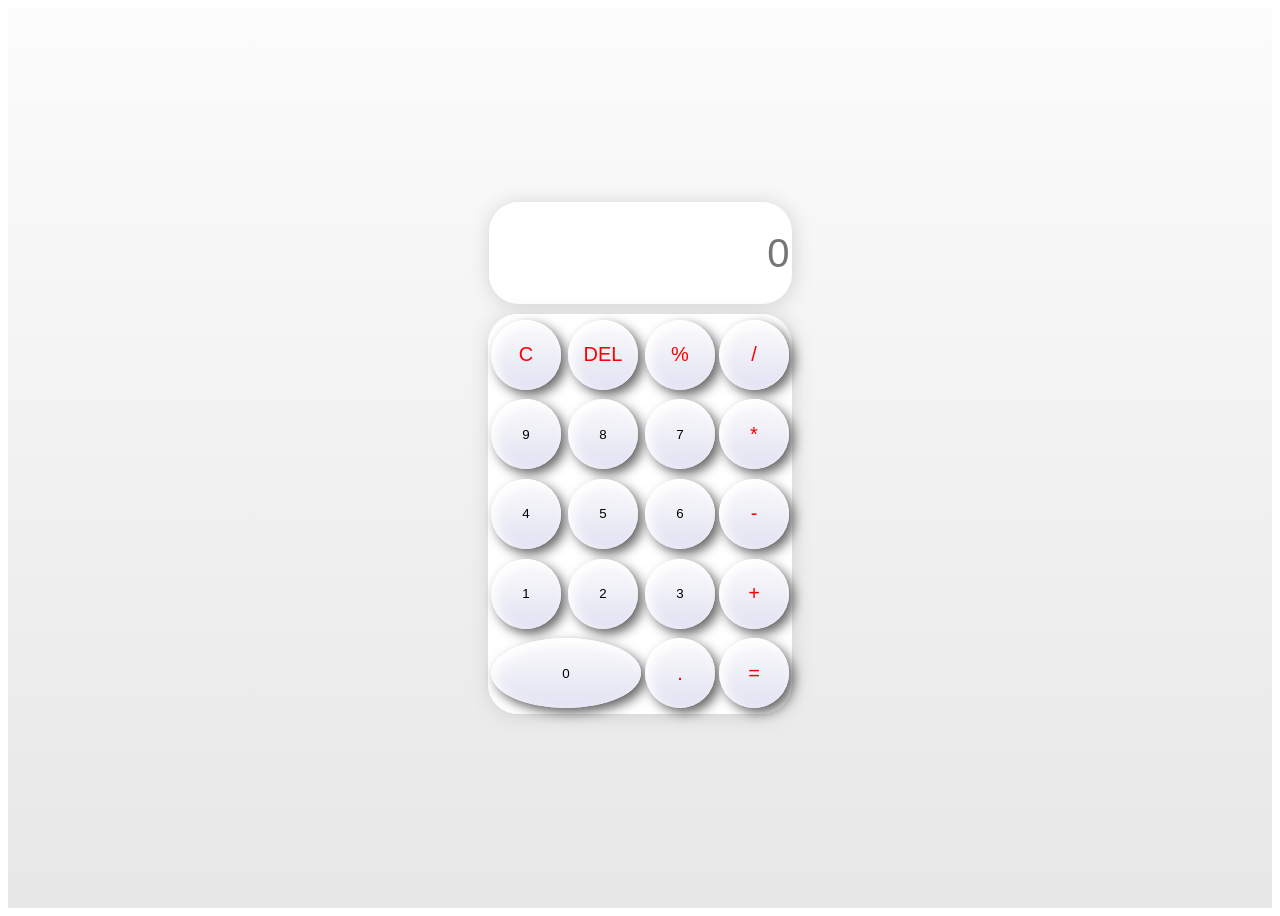
<file: Calculator/index.html>
<!DOCTYPE html>
<html lang="en">
<head>
    <meta charset="UTF-8">
    <meta http-equiv="X-UA-Compatible" content="IE=edge">
    <meta name="viewport" content="width=device-width, initial-scale=1.0">
    <title>Calculator</title>
    <link rel="stylesheet" href="style.css">
</head>
<body>
    <div class="container">
        <input type="text" placeholder="0" id="inputField">
        <table>
            <tr>
                <td><button onclick="Clear()" class="btns"> C</button></td>
                <td><button  onclick="del()" class="btns"> DEL</button></td>
                <td><button onclick= "output('%')" class="btns"> %</button></td>
                <td><button onclick= "output('/')" class="btns"> /</button></td>
            </tr>
            <tr>
                <td><button onclick="output('9')"> 9 </button></td>
                <td><button onclick="output('8')"> 8</button></td>
                <td><button onclick="output('7')"> 7</button></td>
                <td><button onclick="output('*')" class="btns"> *</button></td>
            </tr>
            <tr>
                <td><button onclick="output('4')"> 4</button></td>
                <td><button onclick="output('5')"> 5</button></td>
                <td><button onclick="output('6')"> 6</button></td>
                <td><button onclick="output('-')" class="btns"> -</button></td>
            </tr>
            <tr>
                <td><button onclick="output('1')"> 1</button></td>
                <td><button onclick="output('2')"> 2</button></td>
                <td><button onclick="output('3')"> 3</button></td>
                <td><button onclick="output('+')" class="btns"> +</button></td>
            </tr>
            <tr>
                <td colspan="2"><button onclick="output(0)"> 0</button></td>
                <td><button onclick="output('.')" class="btns"> .</button></td>
                <td><button onclick="Calculate()" class="btns"> =</button></td>
            </tr>
        </table>
    </div>
    <script src="script.js"></script>
    
</body>
</html>
</file>
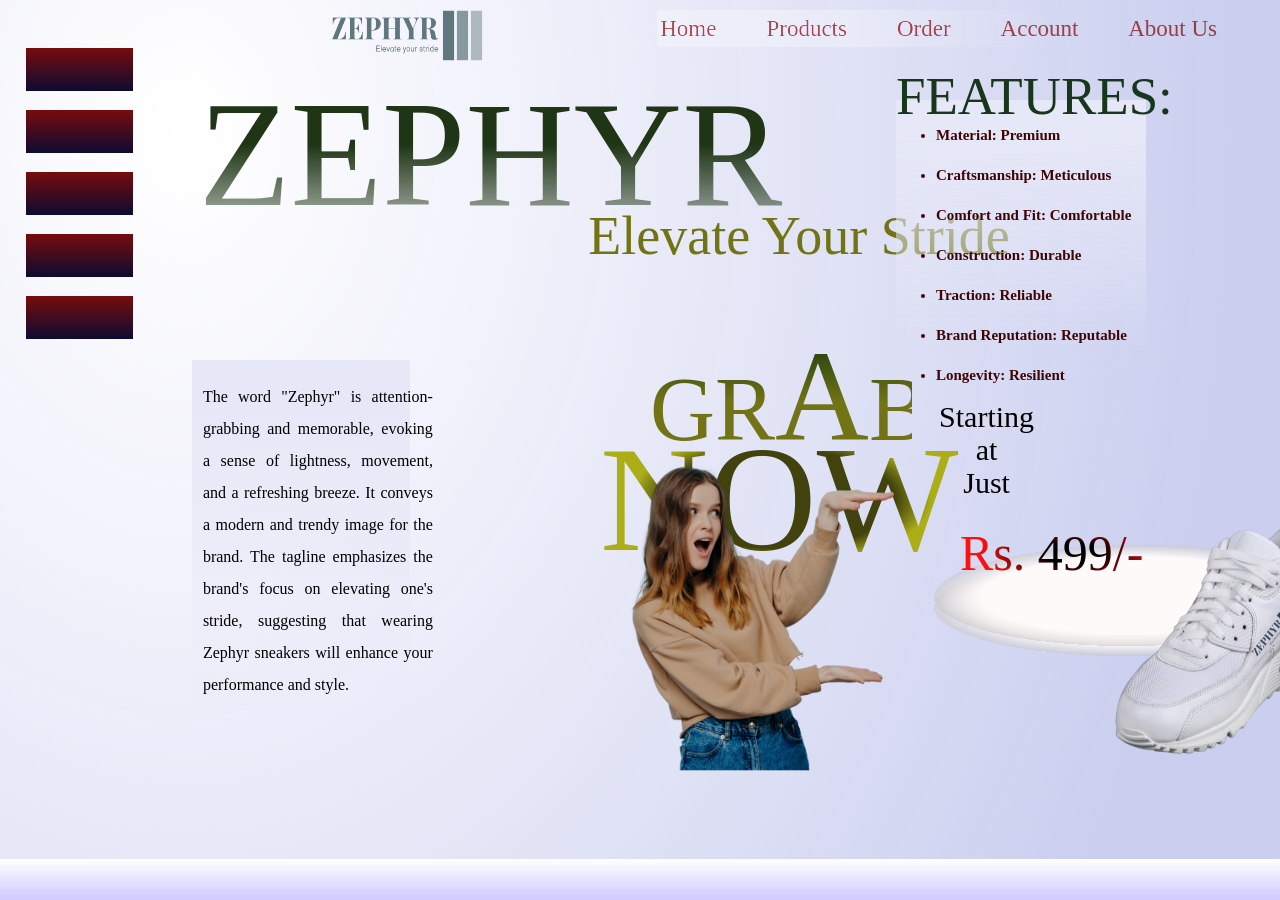
<file: Landing Page/index.html>
<!DOCTYPE html>
<html lang="en">
<head>
    <meta charset="UTF-8">
    <meta http-equiv="X-UA-Compatible" content="IE=edge">
    <meta name="viewport" content="width=device-width, initial-scale=1.0">
    <title>Landing Page</title>
    <link rel="stylesheet" href="style.css">
    
</head>
<body>
      <img src="logo1.png" alt="Logo" class="logo">
      <div class="left-box1"></div>
      <div class="left-box2"></div>
      <div class="left-box3"></div>
      <div class="left-box4"></div>
      <div class="left-box5"></div>
        <nav class="nav-container">
          <ul class="nav-list">
            <li class="nav-item"><a href="#" class="nav-link">Home</a></li>
            <li class="nav-item"><a href="#" class="nav-link">Products</a></li>
            <li class="nav-item"><a href="#" class="nav-link">Order</a></li>
            <li class="nav-item"><a href="#" class="nav-link">Account</a></li>
            <li class="nav-item"><a href="#" class="nav-link">About Us</a></li>
          </ul>
        </nav>
        <span class="text">ZEPHYR</span>
        <span class="text1">Elevate Your Stride</span>
        <span class="grab">GR<span class="A">A</span>B</span>
        <span class="now">NOW!!</span>
        
        <div class="box">
          <p>
            The word "Zephyr" is attention-grabbing and memorable, evoking a sense of lightness, movement, and a refreshing breeze. It conveys a modern and trendy image for the brand. The tagline emphasizes the brand's focus on elevating one's stride, suggesting that wearing Zephyr sneakers will enhance your performance and style.
          </p>
        </div>
        <div class="box1">
          <span class="text2">FEATURES:</span>
        <ul class="content">
          <li>Material: Premium </li>
          <li> Craftsmanship: Meticulous</li>
          <li>Comfort and Fit: Comfortable</li>
          <li> Construction: Durable</li>
          <li>Traction: Reliable </li>
          <li> Brand Reputation: Reputable </li>
          <li> Longevity: Resilient</li>
        </ul>
        <div class="box2"></div>
        <div class="box3"></div>
        </div>
        <img src="shoes.png" class="shoe">
        <img src="girl.png" class="girl">
        <span class="price"> Starting <br> at <br> Just <br> </span>
        <span class= "tag"> Rs. 499/- </span>
    <footer class="footer"> </footer>
</body>
</html>
</file>
<file: Calculator/style.css>
.container{
    display: flex;
    flex-direction: column;
    align-items: center;
    justify-content: center;
    height: 100vh;
    background: linear-gradient(rgb(252, 252, 252), rgb(231, 231, 231));
}

#inputField{
    width: 299px;
    height: 100px;
    font-size:40px;
    color: rgb(0, 0, 0);
    background-color: white;
    box-shadow: inset 5px 5px 12px white,
                      1px 2px 20px rgb(209, 209, 209);
    border: none;
    border-radius: 30px;
    text-align: end;
    margin-bottom: 10px;
}

table{
    width: 300px;
    height: 400px;
    background-color: rgb(255, 255, 255);
    box-shadow: inset 5px 5px 12px white,
                      1px 2px 20px rgb(209, 209, 209);
    border: none;
    border-radius: 30px;
    
}

button{
    width: 70px;
    height: 70px;
    background: linear-gradient(rgb(251, 251, 251),rgb(226, 226, 243));
    border-radius: 50%;
    border: none;
    color: rgb(0, 0, 0);
    box-shadow: inset 5px 5px 12px white,
                      5px 5px 12px rgb(100, 100, 100);
    
}




td[colspan="2"] button {
    width: 150px;
}

.btns{
    color: rgb(255, 0, 0);
    font-size: 20px;
}
</file>
<file: Landing Page/style.css>
html, body {
    background: radial-gradient(81.64% 158.89% at 14.51% 15.04%, #FFFFFF 0%, rgba(201, 205, 238, 0.81) 100%);
    background-repeat: no-repeat;
    margin: 0; 
    height: 100vh;
  }
  

.nav-container{
    display: flex;
    justify-content: flex-end;
    
}
.logo {
    position: absolute;
    width: 297px;
    height: 353px;
    left: 260px;
    top: -141px;
  }
.nav-list{
    display: flex;
    position: fixed;
    list-style-type: none;
    margin: 10px;
    padding: 3px;
    background: linear-gradient(269.97deg, rgba(228, 230, 246, 0) 35.17%, rgba(227, 229, 245, 0.4) 70.3%);
    mix-blend-mode: hard-light;

}

.nav-item{
    margin-right: 50px;
    height: 31px;
    font-family: 'Enriqueta';
    font-style: normal;
    font-weight: 500;
    font-size: 23px;
    line-height: 31px;  
    text-align: center;
    
}

.nav-link{
    color: #5F2626;
    text-decoration: none;
}

.nav-link:hover{
    color: rgb(21, 4, 77);
}

.footer{
    position: fixed;
     width: 100%;
    height: 41px;
    left: 0;
    bottom: 0;
    background: linear-gradient(180deg, #FFFFFF 0%, #CFCBFE 97.92%);
}

.text{
    position: absolute;
    width: 803px;
    height: 239px;
    left: calc(50% - 766px/2 - 168px);
    top: 30px;
    font-family: 'Cormorant Infant';
    font-style: normal;
    font-weight: 400;
    font-size: 150px;
    line-height: 249px;
    text-align: center;
    background: linear-gradient(180deg, #1F3515 47.92%, rgba(31, 53, 21, 0) 100%);
    -webkit-background-clip: text;
    -webkit-text-fill-color: transparent;
    background-clip: text;
    -webkit-text-fill-color: transparent;
    mix-blend-mode: normal;
}
.text1{
    position: absolute;
    width: 900px;
    height: 61px;
    left: 349px;
    top: 200px;
    font-family: 'Abril Fatface';
    font-style: normal;
    font-weight: 400;
    font-size: 54px;
    line-height: 73px;
    text-align: center;
    color: #717315;
    
}

.box{
    position: absolute;
    width: 17%;
    height: 50%;
    left: 15%;
    top: 40%;
    background: linear-gradient(180deg, #E6E8F7 11.46%, rgba(244, 243, 255, 0) 84.37%);
}
.box p{
    position: absolute;
    width: 230px;
    height: 217px;
    left:5%;
    top: 1%;
    font-family: 'Enriqueta';
    font-style: normal;
    font-weight: 500;
    font-size: 100%;
    line-height: 32px;
    text-align: justify;
    hanging-punctuation: first last;
    list-style-position: outside;
    padding: 0;
    color: #000000;
}

.box1{
    position: absolute;
    width: 250px;
    height: 300px;
    left: 70%;
    top: 100px;
    background: linear-gradient(180deg, #E6E8F7 11.46%, rgba(244, 243, 255, 0) 84.37%);

}

.content{
    list-style-type: disc;
    color: #3F0505;
    font-family: 'Enriqueta';
    font-style: normal;
    font-weight: 600;
    font-size: 15px;
    line-height: 40px;
    text-align: justify;
}

.text2{
    font-family: 'East Sea Dokdo';
    font-style: normal;
    font-weight: 400;
    font-size: 53px;
    line-height: 10%;
    text-align: justify;
    color: #18361B;
    position: absolute;
    top: -2%;
}

.box2{
    position: absolute;
    width: 400.21px;
    height: 100.98px;
    left: 15%;
    top: 455px;
    background: radial-gradient(50% 50% at 50% 50%, #FFFAFA 76.04%, rgba(198, 198, 198, 0.543288) 99.98%, rgba(72, 15, 15, 0) 99.99%, rgba(255, 255, 255, 0.543288) 99.99%, transparent 100%);
    transform: matrix(1, -0.01, 0.01, 1, 0, 0);
    mix-blend-mode: normal;
   
}

.box3{
    position: absolute;
    width: 400.21px;
    height: 100.98px;
    left: 15%;
    top: 445px;
    background: radial-gradient(50% 50% at 50% 50%, #FFFAFA 76.04%, rgba(198, 198, 198, 0.543288) 99.98%, rgba(72, 15, 15, 0) 99.99%, rgba(255, 255, 255, 0.543288) 99.99%, transparent 100%);
    transform: matrix(1, -0.01, 0.01, 1, 0, 0);
    mix-blend-mode: normal;

}

.shoe {
    width: 600px;
    height: 650px;
    max-width: 100%;
    max-height: 100%;
    position: fixed;
    left: 1000px;
    top: 180px;
    right: 0;
    bottom: 0;
    margin: auto;
    overflow: hidden;
}

.grab{
    position: absolute;
    width: 262px;
    height: 207px;
    left: 650px;
    top: 340px;
    font-family: 'Cookie';
    font-style: normal;
    font-weight: 400;
    font-size: 90px;
    line-height: 113px;
    text-align: justify;
    background: linear-gradient(360deg, #717315 69.92%, rgba(26, 58, 12, 0.984) 100%, transparent 100%);
    -webkit-background-clip: text;
    -webkit-text-fill-color: transparent;
    background-clip: text;
    -webkit-text-fill-color: transparent;
    background-clip: text;
    -webkit-text-fill-color: transparent;
    white-space: nowrap;
    
}
.A{
    font-size: 130px;
}

.now{
    position: absolute;
    width: 363px;
    height: 158px;
    left: 600px;
    top: 420px;
    font-family: 'Abril Fatface';
    font-style: normal;
    font-weight: 400;
    font-size: 150px;
    line-height: 158px;
    text-align: center;
    background: radial-gradient(50% 50% at 50% 50%, #41420D 62.5%, #ABAE17 82.81%);
    -webkit-background-clip: text;
    -webkit-text-fill-color: transparent;
    background-clip: text;
    -webkit-text-fill-color: transparent;
    
}

.left-box1{
    box-sizing: border-box;
    position: absolute;
    width: 107px;
    height: 43px;
    left: 26px;
    top: 48px;
    background: linear-gradient(180deg, #770C0C 0%, #0C0B31 100%);
}
.left-box2{
    box-sizing: border-box;
    position: absolute;
    width: 107px;
    height: 43px;
    left: 26px;
    top: 110px; 
    background: linear-gradient(180deg, #770C0C 0%, #0C0B31 100%);

}

.left-box3{
    box-sizing: border-box;
    position: absolute;
    width: 107px;
    height: 43px;
    left: 26px;
    top: 172px;
    background: linear-gradient(180deg, #770C0C 0%, #0C0B31 100%);

}

.left-box4{
    box-sizing: border-box;
    position: absolute;
    width: 107px;
    height: 43px;
    left: 26px;
    top: 234px;
    background: linear-gradient(180deg, #770C0C 0%, #0C0B31 100%);

}
.left-box5{
    box-sizing: border-box;
    position: absolute;
    width: 107px;
    height: 43px;
    left: 26px;
    top: 296px;
    background: linear-gradient(180deg, #770C0C 0%, #0C0B31 100%);

}

.girl{
    position: absolute;
    width: 600px;
    height: 637px;
    max-width: 100%;
    max-height: 100%;
    position: fixed;
    left: 300px;
    top: 300px;
    right: 0;
    bottom: 0;
    margin: auto;
    overflow: hidden;
}
.price{
    position: absolute;
    width: 156px;
    height: 99px;
    left: calc(32% - 156px/2 + 577px);
    top: 400px;
    font-family: 'Matura MT Script Capitals';
    font-style: normal;
    font-weight: 400;
    font-size: 30px;
    line-height: 33px;
    text-align: center;
    color: #000000;
}

.tag{
    position: absolute;
    width: 225px;
    height: 87px;
    left: 960px;
    top: 510px;
    font-family: 'Oleo Script';
    font-style: normal;
    font-weight: 400;
    font-size: 50px;
    line-height: 87px;
    background: radial-gradient(50% 50% at 50% 50%, #000000 23.96%, #FF1010 82.81%);
    -webkit-background-clip: text;
    -webkit-text-fill-color: transparent;
    background-clip: text;
    -webkit-text-fill-color: transparent;
}
</file>
